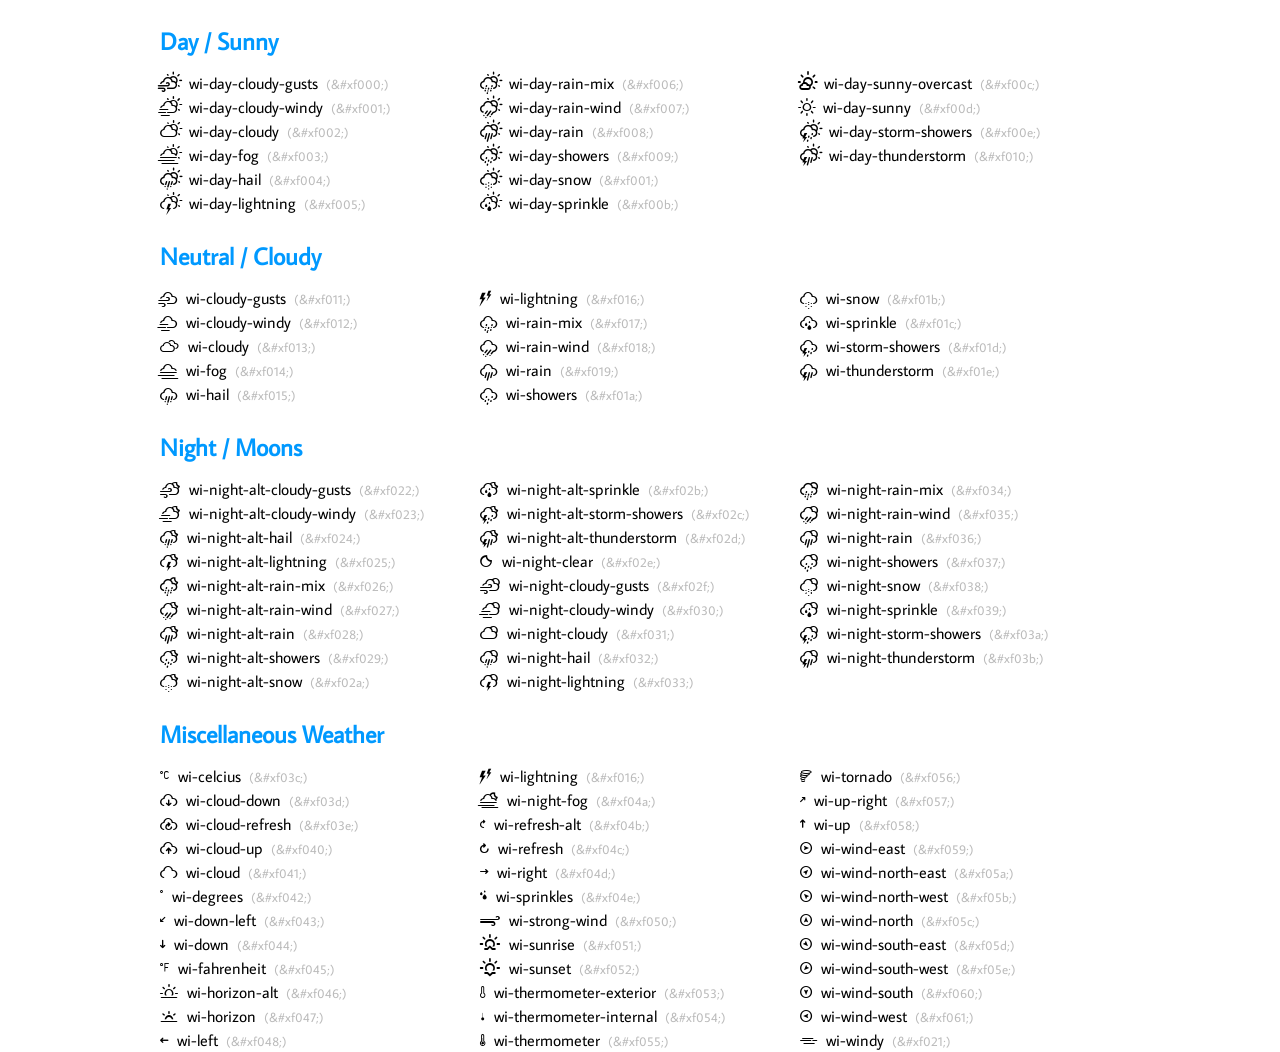
<file: weather-icons/cheatsheet/index.html>
<!-- Weather Font Version: Beta 1 -->

<!DOCTYPE html>
<html lang="en">
	<head>
		<meta charset="utf-8">

		<!-- Always force latest IE rendering engine (even in intranet) & Chrome Frame
		Remove this if you use the .htaccess -->
		<meta http-equiv="X-UA-Compatible" content="IE=edge,chrome=1">

		<title>index</title>
		<meta name="author" content="Michal Woyowd">

		<meta name="viewport" content="width=device-width; initial-scale=1.0">
		
		<!-- include own stylesheet: cheatsheet.css -->
		<link rel="stylesheet" type="text/css" href="css/cheatsheet.css">
		
		<!-- include the weather icons: weather-icons-min.css -->
		<link rel="stylesheet" type="text/css" href="css/weather-icons.min.css">
		
		<!-- include Google font 'Average' -->
		<link rel="stylesheet" type="text/css" href="http://fonts.googleapis.com/css?family=Average+Sans">
	</head>

	<body>
		<div id="page_wrapper">
			<header>
				<div id="header_content">
					
				</div>
				
			</header>

			<div id="main">
				<div id="main_content">
					<h2>Day / Sunny</h2>
					
					<!--														DAY / SUNNY 																			-->
					
					<!--	ICON							|	CSS NAME												|	UNICODE									 	-->
					<!-- -----------------------------------|-----------------------------------------------------------|----------------------------------------------	-->
					<div class="left">
						<a class="icon">&#xf000;&nbsp;</a>	<a class="icon_name">wi-day-cloudy-gusts&nbsp;</a>			<a class="icon_unicode">(&amp;#xf000;)</a><br />
						<a class="icon">&#xf001;&nbsp;</a>	<a class="icon_name">wi-day-cloudy-windy&nbsp;</a>			<a class="icon_unicode">(&amp;#xf001;)</a><br />
						<a class="icon">&#xf002;&nbsp;</a>	<a class="icon_name">wi-day-cloudy&nbsp;</a>				<a class="icon_unicode">(&amp;#xf002;)</a><br />
						<a class="icon">&#xf003;&nbsp;</a>	<a class="icon_name">wi-day-fog&nbsp;</a>					<a class="icon_unicode">(&amp;#xf003;)</a><br />
						<a class="icon">&#xf004;&nbsp;</a>	<a class="icon_name">wi-day-hail&nbsp;</a>					<a class="icon_unicode">(&amp;#xf004;)</a><br />
						<a class="icon">&#xf005;&nbsp;</a>	<a class="icon_name">wi-day-lightning&nbsp;</a>				<a class="icon_unicode">(&amp;#xf005;)</a><br />
					</div>
					<div class="center">
						<a class="icon">&#xf006;&nbsp;</a>	<a class="icon_name">wi-day-rain-mix&nbsp;</a>				<a class="icon_unicode">(&amp;#xf006;)</a><br />
						<a class="icon">&#xf007;&nbsp;</a>	<a class="icon_name">wi-day-rain-wind&nbsp;</a>				<a class="icon_unicode">(&amp;#xf007;)</a><br />
						<a class="icon">&#xf008;&nbsp;</a>	<a class="icon_name">wi-day-rain&nbsp;</a>					<a class="icon_unicode">(&amp;#xf008;)</a><br />
						<a class="icon">&#xf009;&nbsp;</a>	<a class="icon_name">wi-day-showers&nbsp;</a>				<a class="icon_unicode">(&amp;#xf009;)</a><br />
						<a class="icon">&#xf00a;&nbsp;</a>	<a class="icon_name">wi-day-snow&nbsp;</a>					<a class="icon_unicode">(&amp;#xf001;)</a><br />
						<a class="icon">&#xf00b;&nbsp;</a>	<a class="icon_name">wi-day-sprinkle&nbsp;</a>				<a class="icon_unicode">(&amp;#xf00b;)</a><br />
					</div>
					<div class="right">
						<a class="icon">&#xf00c;&nbsp;</a>	<a class="icon_name">wi-day-sunny-overcast&nbsp;</a>		<a class="icon_unicode">(&amp;#xf00c;)</a><br />
						<a class="icon">&#xf00d;&nbsp;</a>	<a class="icon_name">wi-day-sunny&nbsp;</a>					<a class="icon_unicode">(&amp;#xf00d;)</a><br />
						<a class="icon">&#xf00e;&nbsp;</a>	<a class="icon_name">wi-day-storm-showers&nbsp;</a>			<a class="icon_unicode">(&amp;#xf00e;)</a><br />
						<a class="icon">&#xf010;&nbsp;</a>	<a class="icon_name">wi-day-thunderstorm&nbsp;</a>			<a class="icon_unicode">(&amp;#xf010;)</a><br />
					</div>
					<div class="stop_float"> </div>
					
					<h2>Neutral / Cloudy</h2>
					
					<!--														NEUTRAL / CLOUDY																		-->
					
					<!--	ICON							|	CSS NAME												|	UNICODE									 	-->
					<!-- -----------------------------------|-----------------------------------------------------------|----------------------------------------------	-->
					
					<div class="left">
						<a class="icon">&#xf011;&nbsp;</a>	<a class="icon_name">wi-cloudy-gusts&nbsp;</a>				<a class="icon_unicode">(&amp;#xf011;)</a><br />
						<a class="icon">&#xf012;&nbsp;</a>	<a class="icon_name">wi-cloudy-windy&nbsp;</a>				<a class="icon_unicode">(&amp;#xf012;)</a><br />
						<a class="icon">&#xf013;&nbsp;</a>	<a class="icon_name">wi-cloudy&nbsp;</a>					<a class="icon_unicode">(&amp;#xf013;)</a><br />
						<a class="icon">&#xf014;&nbsp;</a>	<a class="icon_name">wi-fog&nbsp;</a>						<a class="icon_unicode">(&amp;#xf014;)</a><br />
						<a class="icon">&#xf015;&nbsp;</a>	<a class="icon_name">wi-hail&nbsp;</a>						<a class="icon_unicode">(&amp;#xf015;)</a><br />
					</div>
					<div class="center">
						<a class="icon">&#xf016;&nbsp;</a>	<a class="icon_name">wi-lightning&nbsp;</a>					<a class="icon_unicode">(&amp;#xf016;)</a><br />
						<a class="icon">&#xf017;&nbsp;</a>	<a class="icon_name">wi-rain-mix&nbsp;</a>					<a class="icon_unicode">(&amp;#xf017;)</a><br />
						<a class="icon">&#xf018;&nbsp;</a>	<a class="icon_name">wi-rain-wind&nbsp;</a>					<a class="icon_unicode">(&amp;#xf018;)</a><br />
						<a class="icon">&#xf019;&nbsp;</a>	<a class="icon_name">wi-rain&nbsp;</a>						<a class="icon_unicode">(&amp;#xf019;)</a><br />
						<a class="icon">&#xf01a;&nbsp;</a>	<a class="icon_name">wi-showers&nbsp;</a>					<a class="icon_unicode">(&amp;#xf01a;)</a><br />
					</div>
					<div class="right">
						<a class="icon">&#xf01b;&nbsp;</a>	<a class="icon_name">wi-snow&nbsp;</a>						<a class="icon_unicode">(&amp;#xf01b;)</a><br />
						<a class="icon">&#xf01c;&nbsp;</a>	<a class="icon_name">wi-sprinkle&nbsp;</a> 					<a class="icon_unicode">(&amp;#xf01c;)</a><br />
						<a class="icon">&#xf01d;&nbsp;</a>	<a class="icon_name">wi-storm-showers&nbsp;</a> 			<a class="icon_unicode">(&amp;#xf01d;)</a><br />
						<a class="icon">&#xf01e;&nbsp;</a>	<a class="icon_name">wi-thunderstorm&nbsp;</a> 				<a class="icon_unicode">(&amp;#xf01e;)</a><br />
					</div>
					<div class="stop_float"> </div>
					
					<h2>Night / Moons</h2>
					
					<!--														NIGHT / MOONS 																			-->
					
					<!--	ICON							|	CSS NAME												|	UNICODE									 	-->
					<!-- -----------------------------------|-----------------------------------------------------------|----------------------------------------------	-->
					
					<div class="left">
						<a class="icon">&#xf022;&nbsp;</a>	<a class="icon_name">wi-night-alt-cloudy-gusts&nbsp;</a>	<a class="icon_unicode">(&amp;#xf022;)</a><br />
						<a class="icon">&#xf023;&nbsp;</a>	<a class="icon_name">wi-night-alt-cloudy-windy&nbsp;</a>	<a class="icon_unicode">(&amp;#xf023;)</a><br />
						<a class="icon">&#xf024;&nbsp;</a>	<a class="icon_name">wi-night-alt-hail&nbsp;</a>			<a class="icon_unicode">(&amp;#xf024;)</a><br />
						<a class="icon">&#xf025;&nbsp;</a>	<a class="icon_name">wi-night-alt-lightning&nbsp;</a>		<a class="icon_unicode">(&amp;#xf025;)</a><br />
						<a class="icon">&#xf026;&nbsp;</a>	<a class="icon_name">wi-night-alt-rain-mix&nbsp;</a>		<a class="icon_unicode">(&amp;#xf026;)</a><br />
						<a class="icon">&#xf027;&nbsp;</a>	<a class="icon_name">wi-night-alt-rain-wind&nbsp;</a>		<a class="icon_unicode">(&amp;#xf027;)</a><br />
						<a class="icon">&#xf028;&nbsp;</a>	<a class="icon_name">wi-night-alt-rain&nbsp;</a>			<a class="icon_unicode">(&amp;#xf028;)</a><br />
						<a class="icon">&#xf029;&nbsp;</a>	<a class="icon_name">wi-night-alt-showers&nbsp;</a>			<a class="icon_unicode">(&amp;#xf029;)</a><br />
						<a class="icon">&#xf02a;&nbsp;</a>	<a class="icon_name">wi-night-alt-snow&nbsp;</a>			<a class="icon_unicode">(&amp;#xf02a;)</a><br />
					</div>
					<div class="center">
						<a class="icon">&#xf02b;&nbsp;</a>	<a class="icon_name">wi-night-alt-sprinkle&nbsp;</a>		<a class="icon_unicode">(&amp;#xf02b;)</a><br />
						<a class="icon">&#xf02c;&nbsp;</a>	<a class="icon_name">wi-night-alt-storm-showers&nbsp;</a>	<a class="icon_unicode">(&amp;#xf02c;)</a><br />
						<a class="icon">&#xf02d;&nbsp;</a>	<a class="icon_name">wi-night-alt-thunderstorm&nbsp;</a>	<a class="icon_unicode">(&amp;#xf02d;)</a><br />
						<a class="icon">&#xf02e;&nbsp;</a>	<a class="icon_name">wi-night-clear&nbsp;</a>				<a class="icon_unicode">(&amp;#xf02e;)</a><br />
						<a class="icon">&#xf02f;&nbsp;</a>	<a class="icon_name">wi-night-cloudy-gusts&nbsp;</a>		<a class="icon_unicode">(&amp;#xf02f;)</a><br />
						<a class="icon">&#xf030;&nbsp;</a>	<a class="icon_name">wi-night-cloudy-windy&nbsp;</a>		<a class="icon_unicode">(&amp;#xf030;)</a><br />
						<a class="icon">&#xf031;&nbsp;</a>	<a class="icon_name">wi-night-cloudy&nbsp;</a>				<a class="icon_unicode">(&amp;#xf031;)</a><br />
						<a class="icon">&#xf032;&nbsp;</a>	<a class="icon_name">wi-night-hail&nbsp;</a>				<a class="icon_unicode">(&amp;#xf032;)</a><br />
						<a class="icon">&#xf033;&nbsp;</a>	<a class="icon_name">wi-night-lightning&nbsp;</a>			<a class="icon_unicode">(&amp;#xf033;)</a><br />
					</div>
					<div class="right">
						<a class="icon">&#xf034;&nbsp;</a>	<a class="icon_name">wi-night-rain-mix&nbsp;</a>			<a class="icon_unicode">(&amp;#xf034;)</a><br />
						<a class="icon">&#xf035;&nbsp;</a>	<a class="icon_name">wi-night-rain-wind&nbsp;</a> 			<a class="icon_unicode">(&amp;#xf035;)</a><br />
						<a class="icon">&#xf036;&nbsp;</a>	<a class="icon_name">wi-night-rain&nbsp;</a> 				<a class="icon_unicode">(&amp;#xf036;)</a><br />
						<a class="icon">&#xf037;&nbsp;</a>	<a class="icon_name">wi-night-showers&nbsp;</a> 			<a class="icon_unicode">(&amp;#xf037;)</a><br />
						<a class="icon">&#xf038;&nbsp;</a>	<a class="icon_name">wi-night-snow&nbsp;</a>				<a class="icon_unicode">(&amp;#xf038;)</a><br />
						<a class="icon">&#xf039;&nbsp;</a>	<a class="icon_name">wi-night-sprinkle&nbsp;</a>			<a class="icon_unicode">(&amp;#xf039;)</a><br />
						<a class="icon">&#xf03a;&nbsp;</a>	<a class="icon_name">wi-night-storm-showers&nbsp;</a>		<a class="icon_unicode">(&amp;#xf03a;)</a><br />
						<a class="icon">&#xf03b;&nbsp;</a>	<a class="icon_name">wi-night-thunderstorm&nbsp;</a>		<a class="icon_unicode">(&amp;#xf03b;)</a><br />
					</div>
					<div class="stop_float"> </div>
					
					<h2>Miscellaneous Weather</h2>
					
					<!--														MISCELLANEOUS WEATHER																	-->
					
					<!--	ICON							|	CSS NAME												|	UNICODE									 	-->
					<!-- -----------------------------------|-----------------------------------------------------------|----------------------------------------------	-->
					
					<div class="left">
						<a class="icon">&#xf03c;&nbsp;</a>	<a class="icon_name">wi-celcius&nbsp;</a>					<a class="icon_unicode">(&amp;#xf03c;)</a><br />
						<a class="icon">&#xf03d;&nbsp;</a>	<a class="icon_name">wi-cloud-down&nbsp;</a>				<a class="icon_unicode">(&amp;#xf03d;)</a><br />
						<a class="icon">&#xf03e;&nbsp;</a>	<a class="icon_name">wi-cloud-refresh&nbsp;</a>				<a class="icon_unicode">(&amp;#xf03e;)</a><br />
						<a class="icon">&#xf040;&nbsp;</a>	<a class="icon_name">wi-cloud-up&nbsp;</a>					<a class="icon_unicode">(&amp;#xf040;)</a><br />
						<a class="icon">&#xf041;&nbsp;</a>	<a class="icon_name">wi-cloud&nbsp;</a>						<a class="icon_unicode">(&amp;#xf041;)</a><br />
						<a class="icon">&#xf042;&nbsp;</a>	<a class="icon_name">wi-degrees&nbsp;</a>					<a class="icon_unicode">(&amp;#xf042;)</a><br />
						<a class="icon">&#xf043;&nbsp;</a>	<a class="icon_name">wi-down-left&nbsp;</a>					<a class="icon_unicode">(&amp;#xf043;)</a><br />
						<a class="icon">&#xf044;&nbsp;</a>	<a class="icon_name">wi-down&nbsp;</a>						<a class="icon_unicode">(&amp;#xf044;)</a><br />
						<a class="icon">&#xf045;&nbsp;</a>	<a class="icon_name">wi-fahrenheit&nbsp;</a>				<a class="icon_unicode">(&amp;#xf045;)</a><br />
						<a class="icon">&#xf046;&nbsp;</a>	<a class="icon_name">wi-horizon-alt&nbsp;</a>				<a class="icon_unicode">(&amp;#xf046;)</a><br />
						<a class="icon">&#xf047;&nbsp;</a>	<a class="icon_name">wi-horizon&nbsp;</a>					<a class="icon_unicode">(&amp;#xf047;)</a><br />
						<a class="icon">&#xf048;&nbsp;</a>	<a class="icon_name">wi-left&nbsp;</a>						<a class="icon_unicode">(&amp;#xf048;)</a><br />
					</div>
					<div class="center">
						<a class="icon">&#xf016;&nbsp;</a>	<a class="icon_name">wi-lightning&nbsp;</a>					<a class="icon_unicode">(&amp;#xf016;)</a><br />
						<a class="icon">&#xf04a;&nbsp;</a>	<a class="icon_name">wi-night-fog&nbsp;</a>					<a class="icon_unicode">(&amp;#xf04a;)</a><br />
						<a class="icon">&#xf04b;&nbsp;</a>	<a class="icon_name">wi-refresh-alt&nbsp;</a>				<a class="icon_unicode">(&amp;#xf04b;)</a><br />
						<a class="icon">&#xf04c;&nbsp;</a>	<a class="icon_name">wi-refresh&nbsp;</a>					<a class="icon_unicode">(&amp;#xf04c;)</a><br />
						<a class="icon">&#xf04d;&nbsp;</a>	<a class="icon_name">wi-right&nbsp;</a>						<a class="icon_unicode">(&amp;#xf04d;)</a><br />
						<a class="icon">&#xf04e;&nbsp;</a>	<a class="icon_name">wi-sprinkles&nbsp;</a>					<a class="icon_unicode">(&amp;#xf04e;)</a><br />
						<a class="icon">&#xf050;&nbsp;</a>	<a class="icon_name">wi-strong-wind&nbsp;</a>				<a class="icon_unicode">(&amp;#xf050;)</a><br />
						<a class="icon">&#xf051;&nbsp;</a>	<a class="icon_name">wi-sunrise&nbsp;</a>					<a class="icon_unicode">(&amp;#xf051;)</a><br />
						<a class="icon">&#xf052;&nbsp;</a>	<a class="icon_name">wi-sunset&nbsp;</a>					<a class="icon_unicode">(&amp;#xf052;)</a><br />
						<a class="icon">&#xf053;&nbsp;</a>	<a class="icon_name">wi-thermometer-exterior&nbsp;</a>		<a class="icon_unicode">(&amp;#xf053;)</a><br />
						<a class="icon">&#xf054;&nbsp;</a>	<a class="icon_name">wi-thermometer-internal&nbsp;</a>		<a class="icon_unicode">(&amp;#xf054;)</a><br />
						<a class="icon">&#xf055;&nbsp;</a>	<a class="icon_name">wi-thermometer&nbsp;</a>				<a class="icon_unicode">(&amp;#xf055;)</a><br />
					</div>
					<div class="right">
						<a class="icon">&#xf056;&nbsp;</a>	<a class="icon_name">wi-tornado&nbsp;</a>					<a class="icon_unicode">(&amp;#xf056;)</a><br />
						<a class="icon">&#xf057;&nbsp;</a>	<a class="icon_name">wi-up-right&nbsp;</a> 					<a class="icon_unicode">(&amp;#xf057;)</a><br />
						<a class="icon">&#xf058;&nbsp;</a>	<a class="icon_name">wi-up&nbsp;</a> 						<a class="icon_unicode">(&amp;#xf058;)</a><br />
						<a class="icon">&#xf059;&nbsp;</a>	<a class="icon_name">wi-wind-east&nbsp;</a> 				<a class="icon_unicode">(&amp;#xf059;)</a><br />
						<a class="icon">&#xf05a;&nbsp;</a>	<a class="icon_name">wi-wind-north-east&nbsp;</a>			<a class="icon_unicode">(&amp;#xf05a;)</a><br />
						<a class="icon">&#xf05b;&nbsp;</a>	<a class="icon_name">wi-wind-north-west&nbsp;</a>			<a class="icon_unicode">(&amp;#xf05b;)</a><br />
						<a class="icon">&#xf05c;&nbsp;</a>	<a class="icon_name">wi-wind-north&nbsp;</a>				<a class="icon_unicode">(&amp;#xf05c;)</a><br />
						<a class="icon">&#xf05d;&nbsp;</a>	<a class="icon_name">wi-wind-south-east&nbsp;</a>			<a class="icon_unicode">(&amp;#xf05d;)</a><br />
						<a class="icon">&#xf05e;&nbsp;</a>	<a class="icon_name">wi-wind-south-west&nbsp;</a>			<a class="icon_unicode">(&amp;#xf05e;)</a><br />
						<a class="icon">&#xf060;&nbsp;</a>	<a class="icon_name">wi-wind-south&nbsp;</a>				<a class="icon_unicode">(&amp;#xf060;)</a><br />
						<a class="icon">&#xf061;&nbsp;</a>	<a class="icon_name">wi-wind-west&nbsp;</a>					<a class="icon_unicode">(&amp;#xf061;)</a><br />
						<a class="icon">&#xf021;&nbsp;</a>	<a class="icon_name">wi-windy&nbsp;</a>						<a class="icon_unicode">(&amp;#xf021;)</a><br />
					</div>
					<div class="stop_float"> </div>
				</div>
			</div>

			<footer>
				<div id="footer_content">

				</div>
				
			</footer>
		</div>
	</body>
</html>
</file>
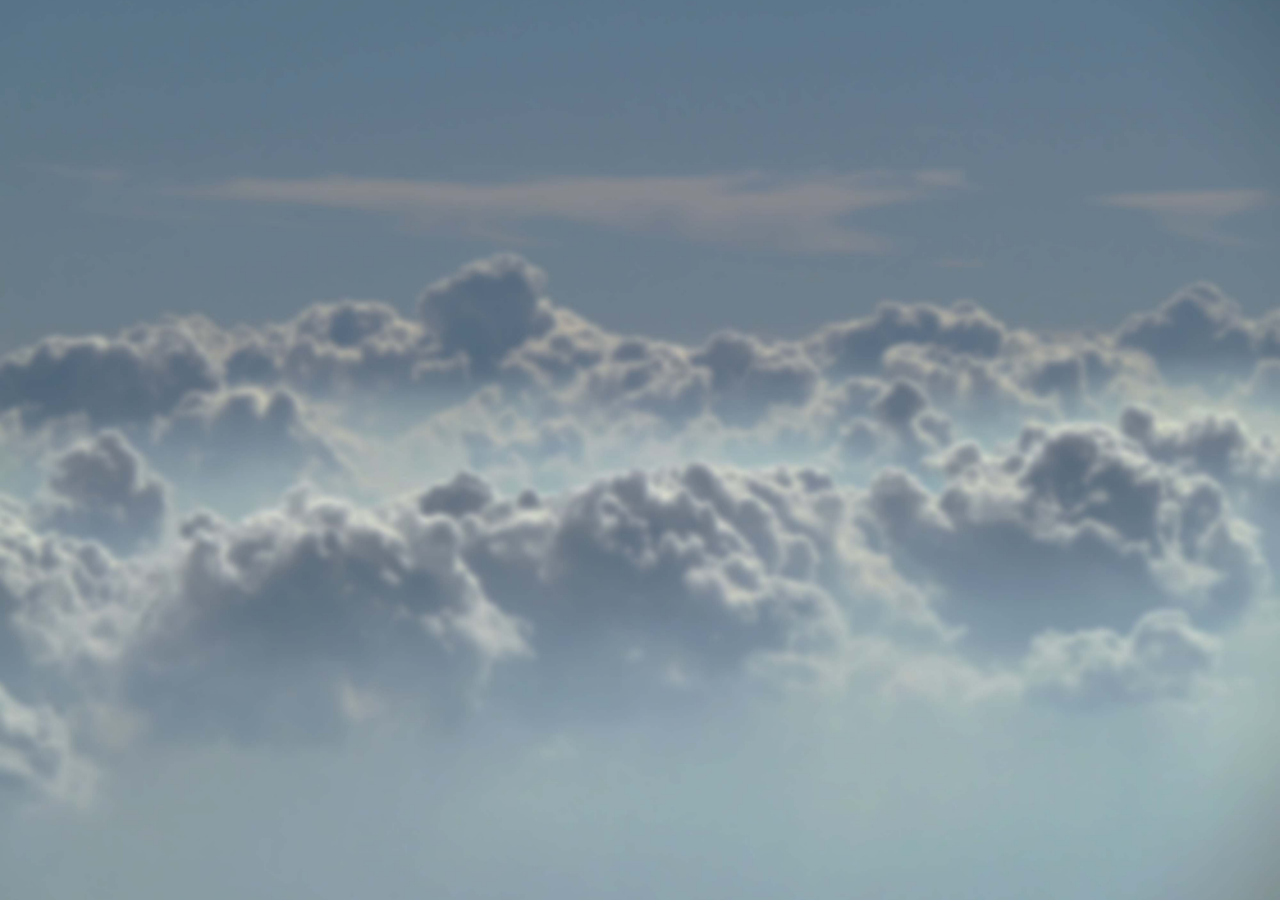
<file: app/index-async.html>
<!doctype html>
<html lang="en">
<head>
  <meta charset="utf-8">
  <style>
    [ng-cloak] {
      display: none;
    }
  </style>
  <script>
    // include angular loader, which allows the files to load in any order
    
/*
 AngularJS v1.2.14
 (c) 2010-2014 Google, Inc. http://angularjs.org
 License: MIT
*/
(function(){'use strict';function d(a){return function(){var c=arguments[0],b,c="["+(a?a+":":"")+c+"] http://errors.angularjs.org/1.2.14/"+(a?a+"/":"")+c;for(b=1;b<arguments.length;b++)c=c+(1==b?"?":"&")+"p"+(b-1)+"="+encodeURIComponent("function"==typeof arguments[b]?arguments[b].toString().replace(/ \{[\s\S]*$/,""):"undefined"==typeof arguments[b]?"undefined":"string"!=typeof arguments[b]?JSON.stringify(arguments[b]):arguments[b]);return Error(c)}}(function(a){var c=d("$injector"),b=d("ng");a=a.angular||
(a.angular={});a.$$minErr=a.$$minErr||d;return a.module||(a.module=function(){var a={};return function(e,d,f){if("hasOwnProperty"===e)throw b("badname","module");d&&a.hasOwnProperty(e)&&(a[e]=null);return a[e]||(a[e]=function(){function a(c,d,e){return function(){b[e||"push"]([c,d,arguments]);return g}}if(!d)throw c("nomod",e);var b=[],h=[],k=a("$injector","invoke"),g={_invokeQueue:b,_runBlocks:h,requires:d,name:e,provider:a("$provide","provider"),factory:a("$provide","factory"),service:a("$provide",
"service"),value:a("$provide","value"),constant:a("$provide","constant","unshift"),animation:a("$animateProvider","register"),filter:a("$filterProvider","register"),controller:a("$controllerProvider","register"),directive:a("$compileProvider","directive"),config:k,run:function(a){h.push(a);return this}};f&&k(f);return g}())}}())})(window)})(window);
//# sourceMappingURL=angular-loader.min.js.map

    // include a third-party async loader library
    /*!
     * $script.js v1.3
     * https://github.com/ded/script.js
     * Copyright: @ded & @fat - Dustin Diaz, Jacob Thornton 2011
     * Follow our software http://twitter.com/dedfat
     * License: MIT
     */
    !function(a,b,c){function t(a,c){var e=b.createElement("script"),f=j;e.onload=e.onerror=e[o]=function(){e[m]&&!/^c|loade/.test(e[m])||f||(e.onload=e[o]=null,f=1,c())},e.async=1,e.src=a,d.insertBefore(e,d.firstChild)}function q(a,b){p(a,function(a){return!b(a)})}var d=b.getElementsByTagName("head")[0],e={},f={},g={},h={},i="string",j=!1,k="push",l="DOMContentLoaded",m="readyState",n="addEventListener",o="onreadystatechange",p=function(a,b){for(var c=0,d=a.length;c<d;++c)if(!b(a[c]))return j;return 1};!b[m]&&b[n]&&(b[n](l,function r(){b.removeEventListener(l,r,j),b[m]="complete"},j),b[m]="loading");var s=function(a,b,d){function o(){if(!--m){e[l]=1,j&&j();for(var a in g)p(a.split("|"),n)&&!q(g[a],n)&&(g[a]=[])}}function n(a){return a.call?a():e[a]}a=a[k]?a:[a];var i=b&&b.call,j=i?b:d,l=i?a.join(""):b,m=a.length;c(function(){q(a,function(a){h[a]?(l&&(f[l]=1),o()):(h[a]=1,l&&(f[l]=1),t(s.path?s.path+a+".js":a,o))})},0);return s};s.get=t,s.ready=function(a,b,c){a=a[k]?a:[a];var d=[];!q(a,function(a){e[a]||d[k](a)})&&p(a,function(a){return e[a]})?b():!function(a){g[a]=g[a]||[],g[a][k](b),c&&c(d)}(a.join("|"));return s};var u=a.$script;s.noConflict=function(){a.$script=u;return this},typeof module!="undefined"&&module.exports?module.exports=s:a.$script=s}(this,document,setTimeout)

    // load all of the dependencies asynchronously.
    $script([
      'lib/angular/angular.js',
      'lib/angular/angular-route.js',
      'js/app.js',
      'js/services.js',
      'js/controllers.js',
      'js/filters.js',
      'js/directives.js'
    ], function() {
      // when all is done, execute bootstrap angular application
      angular.bootstrap(document, ['myApp']);
    });
  </script>
  <title>My AngularJS App</title>
  <link rel="stylesheet" href="css/app.css">
</head>
<body ng-cloak>
  <ul class="menu">
    <li><a href="#/view1">view1</a></li>
    <li><a href="#/view2">view2</a></li>
  </ul>

  <div ng-view></div>

  <div>Angular seed app: v<span app-version></span></div>

</body>
</html>
</file>
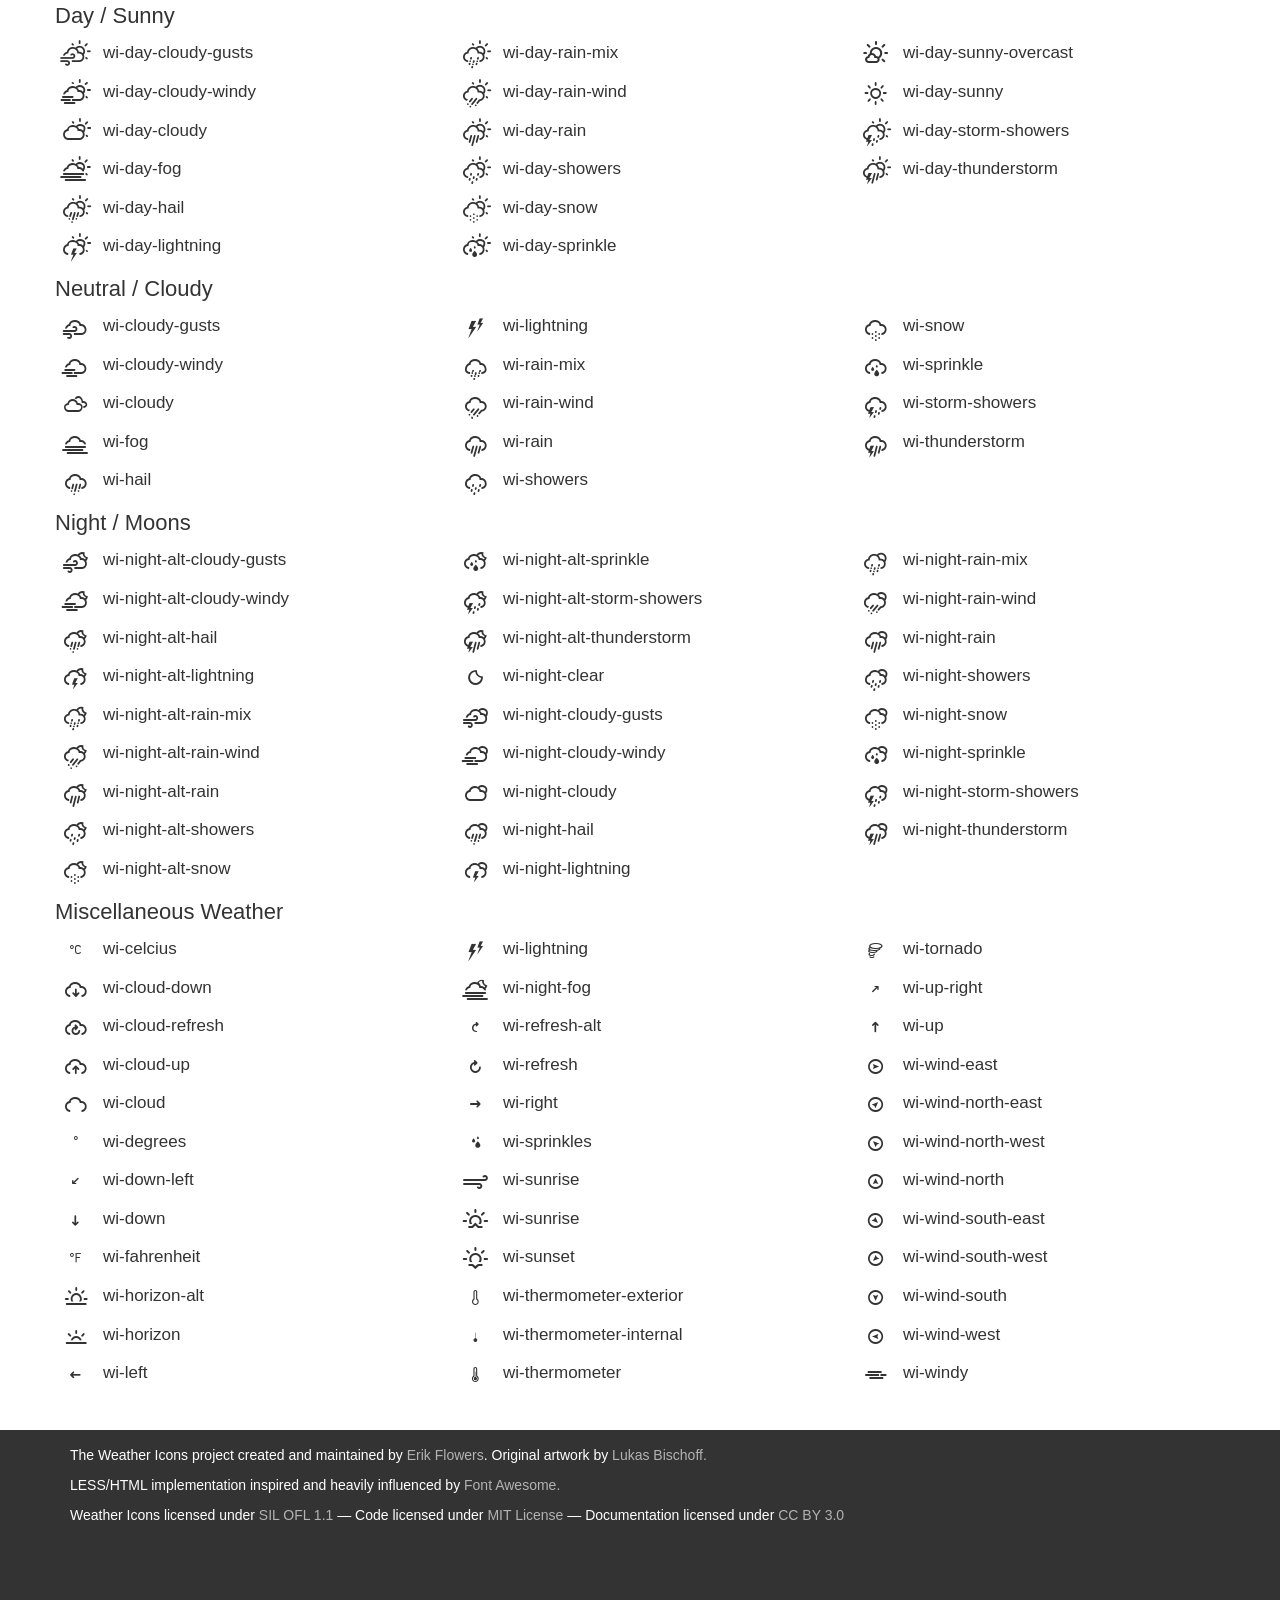
<file: weather-icons/reference/reference.html>
<!DOCTYPE html>
<html lang="en">
  <head>
    <title>Weather Icons - Icon Font inspired by Font Awesome and designed for Bootstrap</title>
    <meta name="viewport" content="width=device-width, initial-scale=1, maximum-scale=1, user-scalable=no">
    <link rel="stylesheet" href="css/styles.css">
  </head>
  <body>
    <section class="content container iconExamples reference">
      <div class="row">
        <div class="col-sm-12">
          <div class="reference">Day / Sunny</div>
        </div>
      </div>
      <div class="row">
        <div class="col-sm-4">
          <div class="example">
            <div class="icon"><i class="wi-day-cloudy-gusts"></i></div>
            <div class="class">wi-day-cloudy-gusts</div>
          </div>
          <div class="example">
            <div class="icon"><i class="wi-day-cloudy-windy"></i></div>
            <div class="class">wi-day-cloudy-windy</div>
          </div>
          <div class="example">
            <div class="icon"><i class="wi-day-cloudy"></i></div>
            <div class="class">wi-day-cloudy</div>
          </div>
          <div class="example">
            <div class="icon"><i class="wi-day-fog"></i></div>
            <div class="class">wi-day-fog</div>
          </div>
          <div class="example">
            <div class="icon"><i class="wi-day-hail"></i></div>
            <div class="class">wi-day-hail</div>
          </div>
          <div class="example">
            <div class="icon"><i class="wi-day-lightning"></i></div>
            <div class="class">wi-day-lightning</div>
          </div>
        </div>
        <div class="col-sm-4">
          <div class="example">
            <div class="icon"><i class="wi-day-rain-mix"></i></div>
            <div class="class">wi-day-rain-mix</div>
          </div>
          <div class="example">
            <div class="icon"><i class="wi-day-rain-wind"></i></div>
            <div class="class">wi-day-rain-wind</div>
          </div>
          <div class="example">
            <div class="icon"><i class="wi-day-rain"></i></div>
            <div class="class">wi-day-rain</div>
          </div>
          <div class="example">
            <div class="icon"><i class="wi-day-showers"></i></div>
            <div class="class">wi-day-showers</div>
          </div>
          <div class="example">
            <div class="icon"><i class="wi-day-snow"></i></div>
            <div class="class">wi-day-snow</div>
          </div>
          <div class="example">
            <div class="icon"><i class="wi-day-sprinkle"></i></div>
            <div class="class">wi-day-sprinkle</div>
          </div>
        </div>
        <div class="col-sm-4">
          <div class="example">
            <div class="icon"><i class="wi-day-sunny-overcast"></i></div>
            <div class="class">wi-day-sunny-overcast</div>
          </div>
          <div class="example">
            <div class="icon"><i class="wi-day-sunny"></i></div>
            <div class="class">wi-day-sunny</div>
          </div>
          <div class="example">
            <div class="icon"><i class="wi-day-storm-showers"></i></div>
            <div class="class">wi-day-storm-showers</div>
          </div>
          <div class="example">
            <div class="icon"><i class="wi-day-thunderstorm"></i></div>
            <div class="class">wi-day-thunderstorm</div>
          </div>
        </div>
      </div>
      <div class="row">
        <div class="col-sm-12">
          <div class="reference">Neutral / Cloudy</div>
        </div>
      </div>
      <div class="row">
        <div class="col-sm-4">
          <div class="example">
            <div class="icon"><i class="wi-cloudy-gusts"></i></div>
            <div class="class">wi-cloudy-gusts</div>
          </div>
          <div class="example">
            <div class="icon"><i class="wi-cloudy-windy"></i></div>
            <div class="class">wi-cloudy-windy</div>
          </div>
          <div class="example">
            <div class="icon"><i class="wi-cloudy"></i></div>
            <div class="class">wi-cloudy</div>
          </div>
          <div class="example">
            <div class="icon"><i class="wi-fog"></i></div>
            <div class="class">wi-fog</div>
          </div>
          <div class="example">
            <div class="icon"><i class="wi-hail"></i></div>
            <div class="class">wi-hail</div>
          </div>
        </div>
        <div class="col-sm-4">
          <div class="example">
            <div class="icon"><i class="wi-lightning"></i></div>
            <div class="class">wi-lightning</div>
          </div>
          <div class="example">
            <div class="icon"><i class="wi-rain-mix"></i></div>
            <div class="class">wi-rain-mix</div>
          </div>
          <div class="example">
            <div class="icon"><i class="wi-rain-wind"></i></div>
            <div class="class">wi-rain-wind</div>
          </div>
          <div class="example">
            <div class="icon"><i class="wi-rain"></i></div>
            <div class="class">wi-rain</div>
          </div>
          <div class="example">
            <div class="icon"><i class="wi-showers"></i></div>
            <div class="class">wi-showers</div>
          </div>
        </div>
        <div class="col-sm-4">
          <div class="example">
            <div class="icon"><i class="wi-snow"></i></div>
            <div class="class">wi-snow</div>
          </div>
          <div class="example">
            <div class="icon"><i class="wi-sprinkle"></i></div>
            <div class="class">wi-sprinkle</div>
          </div>
          <div class="example">
            <div class="icon"><i class="wi-storm-showers"></i></div>
            <div class="class">wi-storm-showers</div>
          </div>
          <div class="example">
            <div class="icon"><i class="wi-thunderstorm"></i></div>
            <div class="class">wi-thunderstorm</div>
          </div>
        </div>
      </div>
      <div class="row">
        <div class="col-sm-12">
          <div class="reference">Night / Moons</div>
        </div>
      </div>
      <div class="row">
        <div class="col-sm-4">
          <div class="example">
            <div class="icon"><i class="wi-night-alt-cloudy-gusts"></i></div>
            <div class="class">wi-night-alt-cloudy-gusts</div>
          </div>
          <div class="example">
            <div class="icon"><i class="wi-night-alt-cloudy-windy"></i></div>
            <div class="class">wi-night-alt-cloudy-windy</div>
          </div>
          <div class="example">
            <div class="icon"><i class="wi-night-alt-hail"></i></div>
            <div class="class">wi-night-alt-hail</div>
          </div>
          <div class="example">
            <div class="icon"><i class="wi-night-alt-lightning"></i></div>
            <div class="class">wi-night-alt-lightning</div>
          </div>
          <div class="example">
            <div class="icon"><i class="wi-night-alt-rain-mix"></i></div>
            <div class="class">wi-night-alt-rain-mix</div>
          </div>
          <div class="example">
            <div class="icon"><i class="wi-night-alt-rain-wind"></i></div>
            <div class="class">wi-night-alt-rain-wind</div>
          </div>
          <div class="example">
            <div class="icon"><i class="wi-night-alt-rain"></i></div>
            <div class="class">wi-night-alt-rain</div>
          </div>
          <div class="example">
            <div class="icon"><i class="wi-night-alt-showers"></i></div>
            <div class="class">wi-night-alt-showers</div>
          </div>
          <div class="example">
            <div class="icon"><i class="wi-night-alt-snow"></i></div>
            <div class="class">wi-night-alt-snow</div>
          </div>
        </div>
        <div class="col-sm-4">
          <div class="example">
            <div class="icon"><i class="wi-night-alt-sprinkle"></i></div>
            <div class="class">wi-night-alt-sprinkle</div>
          </div>
          <div class="example">
            <div class="icon"><i class="wi-night-alt-storm-showers"></i></div>
            <div class="class">wi-night-alt-storm-showers</div>
          </div>
          <div class="example">
            <div class="icon"><i class="wi-night-alt-thunderstorm"></i></div>
            <div class="class">wi-night-alt-thunderstorm</div>
          </div>
          <div class="example">
            <div class="icon"><i class="wi-night-clear"></i></div>
            <div class="class">wi-night-clear</div>
          </div>
          <div class="example">
            <div class="icon"><i class="wi-night-cloudy-gusts"></i></div>
            <div class="class">wi-night-cloudy-gusts</div>
          </div>
          <div class="example">
            <div class="icon"><i class="wi-night-cloudy-windy"></i></div>
            <div class="class">wi-night-cloudy-windy</div>
          </div>
          <div class="example">
            <div class="icon"><i class="wi-night-cloudy"></i></div>
            <div class="class">wi-night-cloudy</div>
          </div>
          <div class="example">
            <div class="icon"><i class="wi-night-hail"></i></div>
            <div class="class">wi-night-hail</div>
          </div>
          <div class="example">
            <div class="icon"><i class="wi-night-lightning"></i></div>
            <div class="class">wi-night-lightning</div>
          </div>
        </div>
        <div class="col-sm-4">
          <div class="example">
            <div class="icon"><i class="wi-night-rain-mix"></i></div>
            <div class="class">wi-night-rain-mix</div>
          </div>
          <div class="example">
            <div class="icon"><i class="wi-night-rain-wind"></i></div>
            <div class="class">wi-night-rain-wind</div>
          </div>
          <div class="example">
            <div class="icon"><i class="wi-night-rain"></i></div>
            <div class="class">wi-night-rain</div>
          </div>
          <div class="example">
            <div class="icon"><i class="wi-night-showers"></i></div>
            <div class="class">wi-night-showers</div>
          </div>
          <div class="example">
            <div class="icon"><i class="wi-night-snow"></i></div>
            <div class="class">wi-night-snow</div>
          </div>
          <div class="example">
            <div class="icon"><i class="wi-night-sprinkle"></i></div>
            <div class="class">wi-night-sprinkle</div>
          </div>
          <div class="example">
            <div class="icon"><i class="wi-night-storm-showers"></i></div>
            <div class="class">wi-night-storm-showers</div>
          </div>
          <div class="example">
            <div class="icon"><i class="wi-night-thunderstorm"></i></div>
            <div class="class">wi-night-thunderstorm</div>
          </div>
        </div>
      </div>
      <div class="row">
        <div class="col-sm-12">
          <div class="reference">Miscellaneous Weather </div>
        </div>
      </div>
      <div class="row">
        <div class="col-sm-4">
          <div class="example">
            <div class="icon"><i class="wi-celcius"></i></div>
            <div class="class">wi-celcius</div>
          </div>
          <div class="example">
            <div class="icon"><i class="wi-cloud-down"></i></div>
            <div class="class">wi-cloud-down</div>
          </div>
          <div class="example">
            <div class="icon"><i class="wi-cloud-refresh"></i></div>
            <div class="class">wi-cloud-refresh</div>
          </div>
          <div class="example">
            <div class="icon"><i class="wi-cloud-up"></i></div>
            <div class="class">wi-cloud-up</div>
          </div>
          <div class="example">
            <div class="icon"><i class="wi-cloud"></i></div>
            <div class="class">wi-cloud</div>
          </div>
          <div class="example">
            <div class="icon"><i class="wi-degrees"></i></div>
            <div class="class">wi-degrees</div>
          </div>
          <div class="example">
            <div class="icon"><i class="wi-down-left"></i></div>
            <div class="class">wi-down-left</div>
          </div>
          <div class="example">
            <div class="icon"><i class="wi-down"></i></div>
            <div class="class">wi-down</div>
          </div>
          <div class="example">
            <div class="icon"><i class="wi-fahrenheit"></i></div>
            <div class="class">wi-fahrenheit</div>
          </div>
          <div class="example">
            <div class="icon"><i class="wi-horizon-alt"></i></div>
            <div class="class">wi-horizon-alt</div>
          </div>
          <div class="example">
            <div class="icon"><i class="wi-horizon"></i></div>
            <div class="class">wi-horizon</div>
          </div>
          <div class="example">
            <div class="icon"><i class="wi-left"></i></div>
            <div class="class">wi-left</div>
          </div>
        </div>
        <div class="col-sm-4">
          <div class="example">
            <div class="icon"><i class="wi-lightning"></i></div>
            <div class="class">wi-lightning</div>
          </div>
          <div class="example">
            <div class="icon"><i class="wi-night-fog"></i></div>
            <div class="class">wi-night-fog</div>
          </div>
          <div class="example">
            <div class="icon"><i class="wi-refresh-alt"></i></div>
            <div class="class">wi-refresh-alt</div>
          </div>
          <div class="example">
            <div class="icon"><i class="wi-refresh"></i></div>
            <div class="class">wi-refresh</div>
          </div>
          <div class="example">
            <div class="icon"><i class="wi-right"></i></div>
            <div class="class">wi-right</div>
          </div>
          <div class="example">
            <div class="icon"><i class="wi-sprinkles"></i></div>
            <div class="class">wi-sprinkles</div>
          </div>
          <div class="example">
            <div class="icon"><i class="wi-strong-wind"></i></div>
            <div class="class">wi-sunrise</div>
          </div>
          <div class="example">
            <div class="icon"><i class="wi-sunrise"></i></div>
            <div class="class">wi-sunrise</div>
          </div>
          <div class="example">
            <div class="icon"><i class="wi-sunset"></i></div>
            <div class="class">wi-sunset</div>
          </div>
          <div class="example">
            <div class="icon"><i class="wi-thermometer-exterior"></i></div>
            <div class="class">wi-thermometer-exterior</div>
          </div>
          <div class="example">
            <div class="icon"><i class="wi-thermometer-internal"></i></div>
            <div class="class">wi-thermometer-internal</div>
          </div>
          <div class="example">
            <div class="icon"><i class="wi-thermometer"></i></div>
            <div class="class">wi-thermometer</div>
          </div>
        </div>
        <div class="col-sm-4">
          <div class="example">
            <div class="icon"><i class="wi-tornado"></i></div>
            <div class="class">wi-tornado</div>
          </div>
          <div class="example">
            <div class="icon"><i class="wi-up-right"></i></div>
            <div class="class">wi-up-right</div>
          </div>
          <div class="example">
            <div class="icon"><i class="wi-up"></i></div>
            <div class="class">wi-up</div>
          </div>
          <div class="example">
            <div class="icon"><i class="wi-wind-east"></i></div>
            <div class="class">wi-wind-east</div>
          </div>
          <div class="example">
            <div class="icon"><i class="wi-wind-north-east"></i></div>
            <div class="class">wi-wind-north-east</div>
          </div>
          <div class="example">
            <div class="icon"><i class="wi-wind-north-west"></i></div>
            <div class="class">wi-wind-north-west</div>
          </div>
          <div class="example">
            <div class="icon"><i class="wi-wind-north"></i></div>
            <div class="class">wi-wind-north</div>
          </div>
          <div class="example">
            <div class="icon"><i class="wi-wind-south-east"></i></div>
            <div class="class">wi-wind-south-east</div>
          </div>
          <div class="example">
            <div class="icon"><i class="wi-wind-south-west"></i></div>
            <div class="class">wi-wind-south-west</div>
          </div>
          <div class="example">
            <div class="icon"><i class="wi-wind-south"></i></div>
            <div class="class">wi-wind-south</div>
          </div>
          <div class="example">
            <div class="icon"><i class="wi-wind-west"></i></div>
            <div class="class">wi-wind-west</div>
          </div>
          <div class="example">
            <div class="icon"><i class="wi-windy"></i></div>
            <div class="class">wi-windy</div>
          </div>
        </div>
      </div>
    </section>
    <footer>
      <div class="container">
        <div class="row-fluid">
          <div class="col-sm-12"> 
            <p>The Weather Icons project created and maintained by  <a href="http://www.twitter.com/Erik_UX">Erik Flowers</a>. Original artwork by  <a href="http://www.twitter.com/artill">Lukas Bischoff.</a></p>
            <p>LESS/HTML implementation inspired and heavily influenced by  <a href="http://fortawesome.github.io/Font-Awesome/">Font Awesome.</a></p>
            <p>Weather Icons licensed under <a http://scripts.sil.org/OFL>SIL OFL 1.1</a> &mdash; Code licensed under  <a http://opensource.org/licenses/mit-license.html>MIT License</a>  &mdash; Documentation licensed under  <a http://creativecommons.org/licenses/by/3.0/>CC BY 3.0</a></p>
          </div>
        </div>
      </div>
    </footer>
  </body>
</html>
</file>
<file: weather-icons/cheatsheet/css/cheatsheet.css>
* {
	padding:0;
	margin:0;
}

body {
	
}

#page_wrapper {
	
}

header {
	
}

#header_content {
	width: 960px;
	margin: 0 auto;
}

#main {
	float: none;
}

#main_content {
	width: 960px;
	margin: 0 auto;
	float: none;
}

h2 {
	font-family: 'Average Sans', sans-serif;
	color: #0099FF;
	margin-top: 25px;
	margin-bottom: 15px;
}

.left {
	float:left;
	width: 320px;
}

.center {
	float:left;
	width: 320px;
}

.right {
	float:left;
	width: 320px;
}

.icon {
	font-family: 'weather';
	src: url('../font/weathericons-regular-webfont.eot');
	src: url('../font/weathericons-regular-webfont.eot?#iefix') format('embedded-opentype'), url('../font/weathericons-regular-webfont.woff') format('woff'), url('../font/weathericons-regular-webfont.ttf') format('truetype'), url('../font/weathericons-regular-webfont.svg#weathericons-regular-webfontRg') format('svg');
	font-weight: normal;
	font-style: normal;
}

.icon_name {
	font-family: 'Average Sans', sans-serif;
}

.icon_unicode {
	font-family: 'Average Sans', sans-serif;
	color: #BBBBBB;
	font-size: 0.8em;
	float: none;
}

.stop_float {
	clear: both;
}

footer {

}

#footer_content {
	width: 960px;
	margin: 0 auto;
}
</file>
<file: app/css/app.css>
/* app css stylesheet */
body {
	font-family: 'Open Sans', sans-serif;
}

html { 
  background: url('../img/clouds.jpg') no-repeat center center fixed; 
  -webkit-background-size: cover;
  -moz-background-size: cover;
  -o-background-size: cover;
  background-size: cover;
  width: 100%;
  height: 100%;
}

.menu {
  list-style: none;
  border-bottom: 0.1em solid black;
  margin-bottom: 2em;
  padding: 0 0 0.5em;
}

.menu:before {
  content: "[";
}

.menu:after {
  content: "]";
}

.menu > li {
  display: inline;
}

.menu > li:before {
  content: "|";
  padding-right: 0.3em;
}

.menu > li:nth-child(1):before {
  content: "";
  padding: 0;
}

/* Report formatting */
header {
	text-align: center;
	color: rgba(255, 255, 255, 0.8);
	font-weight: 300;
}

#title {	
	font-size: 3em;
	margin-bottom: -0.2em;
}

#info-line {
	margin-bottom: 1em;
}

table, th, td {
	border: 1px solid;
	/* border-spacing: 0; */
}

table {
	/* margin: auto; */
	width: 480px;
	table-layout: fixed; 
}

td {
	text-align: center;
}

/* Cells need to start off visible */
.forecast-table-animation {
	width: 80px;
    max-width: 80px;
}

#controls {
	position: fixed;
	float: left;
	right: 5%;
	top: 7.5%;
	z-index: 100; /* Allow mouseleave to work properly */	
}

#controls-button {
	float: right;
	margin-bottom: 1rem;
	color: rgba(255, 255, 255, 0.66666666666);
	font-size: 2em;
}

#controls-button:hover {
	color: rgba(255, 255, 255, 0.8);
}

#controls-menu {
	clear: right;
	padding: 1rem; /* Root ems prevent content from jumping: why? */
	border-radius: 0.25em; /* 4px / 16px */ 
	background-color: rgba(0, 0, 0, 0.5);
	color: white;
}

#controls-menu .bar-button {
	float: left;
	font-size: 80%;
	color: black;
	border: 1px solid #808080;
	padding: 0.125em 0.5em; /* 2px / 16px */ /* 8px / 16px */
	
	-webkit-background: -webkit-linear-gradient(#ffffff, #c8c8c8);
	background: linear-gradient(#ffffff, #c8c8c8);
	background-color: #e6e6e6 /* IE9 and earlier */
}

#controls-menu .bar-button.selected {
	text-decoration: underline;
	
	-webkit-background: -webkit-linear-gradient(#c8c8c8, #ffffff);
	background: linear-gradient(#c8c8c8, #ffffff);
	background-color: #919191 /* IE9 and earlier */
}

#controls-menu .bar-button:first-child {
	border-top-left-radius: 0.25em; /* 4px / 16px */ 
	border-bottom-left-radius: 0.25em; /* 4px / 16px */ 
}

#controls-menu .bar-button:last-child {
	border-top-right-radius: 0.25em; /* 4px / 16px */ 
	border-bottom-right-radius: 0.25em; /* 4px / 16px */ 
}

.clearfix:after {
   content: " "; /* Older browsers do not support empty content */
   visibility: hidden;
   display: block;
   height: 0;
   clear: both;
}

.chevron {
	position: fixed;
	
	transform: translateY(-50%);
	-webkit-transform: translateY(-50%);
	
	top: 50%;
	font-size: 5em;
	color: rgba(255, 255, 255, 0.66666666666);
}

.chevron:hover {
	color: rgba(255, 255, 255, 0.8);
}

#earlier {
	left: 2.5%;	
}

#later {
	right: 2.5%;	
}

#forecast-table {
	position: relative; /* Allow child elements to be positioned/sized relative to table */
	margin: auto;
	width: 80%;
	max-width: 800px; /* Prevent line lengths from getting too long */
}

@media only screen and (min-width: 1200px) {
	body {
		font-size: 110%;
	}	
	#forecast-table {
		width: 61.803398875%; /* (1 / golden-ratio) */		 
	}
	#earlier {
		left: 7.5%;	
	}
	
	#later {
		right: 7.5%;	
	}
}

@media only screen and (max-width: 1200px) {
	#forecast-table {
		width: 70%;
	}
}

@media only screen and (max-width: 1000px) {
	body {
		font-size: 90%;
	}
}

@media only screen and (max-width: 500px) {
	body {
		font-size: 75%;
	}
}

@media only screen and (max-width: 450px) {
	body {
		font-size: 70%;
	}
}

@media only screen and (max-width: 400px) {
	body {
		font-size: 65%%;
	}
}

@media only screen and (max-width: 360px) {
	[class^="wi-"]:before,
	[class*=" wi-"]:before {
		margin-bottom: -0.0625em; /* -1px / 16px */
	}
}

#forecast-table .ahead-cell,
#forecast-table .day-cell,
#forecast-table .time-cell {
	font-weight: bold;
}

#forecast-table .ahead-cell,
#forecast-table .day-cell,
#forecast-table .time-cell,
#forecast-table .forecast-cell {
	position: absolute;
	text-align: center;
}

.vertical-center {
	position: relative;
	top: 50%;
	transform: translateY(-50%);
	-webkit-transform: translateY(-50%);
}

#forecast-table .temperature {
	display: inline-block;
	min-width: 33.3333333333%;
	font-size: 80%;
	font-weight: bold;
	border-radius: 0.25em;
}

/* Semi-transparent background. Ensure all content stays within border, and
   that background is not applied to padding. */ 
.background {
	background-color: rgba(255, 255, 255, 0.33333333333);
	box-sizing: border-box;
	background-clip: content-box;
	padding: 1px;
}

/*
Animations:

All transitions last the same time. Leave is immediate, move is delayed until
leave completes, and enter is delayed until move completes.
*/
#forecast-table .animate-cell {
	transition: transform 0.25s 0.25s ease-in-out, width 0.25s 0.25s ease-in-out, height 0.25s 0.25s ease-in-out; /* ng-move */
	-webkit-transition: -webkit-transform 0.25s 0.25s ease-in-out, width 0.25s 0.25s ease-in-out, height 0.25s 0.25s ease-in-out; /* ng-move */
}

#forecast-table .animate-cell.ng-enter {
	transition: opacity 0.25s 0.5s ease-in-out;
	-webkit-transition: opacity 0.25s 0.5s ease-in-out;
	opacity: 0;
}

#forecast-table .animate-cell.ng-enter-active {
	opacity: 1;
}

#forecast-table .animate-cell.ng-leave {
	transition: opacity 0.25s 0s ease-in-out;
	-webkit-transition: opacity 0.25s 0s ease-in-out;
	opacity: 1;
}

#forecast-table .animate-cell.ng-leave.ng-leave-active {
	opacity: 0;
}

#controls-menu.animate-menu.ng-enter,
#controls-menu.animate-menu.ng-leave {
	-webkit-transition: opacity 0.5s ease-in-out;
	transition: opacity 0.5s ease-in-out;
}

#controls-menu.animate-menu.ng-enter.ng-enter-active,
#controls-menu.animate-menu.ng-leave {
	opacity: 1;
}

#controls-menu.animate-menu.ng-enter,
#controls-menu.animate-menu.ng-leave.ng-leave-active {
	opacity: 0;
}

/* Weather icons */
[class^="wi-"]:before,
[class*=" wi-"]:before {
	font-size: 2em;
	display: block; /* Ensure weather icons appear on own line */
}
</file>
<file: weather-icons/cheatsheet/css/weather-icons.min.css>
/*!
 *  Weather Icons Beta 1
 *  Weather themed icons for Bootstrap
 *  ------------------------------------------------------------------------------
  * Maintained at http://erikflowers.github.io/weather-icons
 *  http://twitter.com/Erik_UX
 *
 *  License
 *  ------------------------------------------------------------------------------
 *  - Fpmt licensed under SIL OFL 1.1 -
 *    http://scripts.sil.org/OFL
 *  - CSS and LESS are licensed under MIT License -
 *    http://opensource.org/licenses/mit-license.html
 *  - Documentation licensed under CC BY 3.0 -
 *    http://creativecommons.org/licenses/by/3.0/
 *  - Inspired by and works great as a companion with Font Aweosme
 *    "Font Awesome by Dave Gandy - http://fontawesome.io"
 *
 *  Weather Icons Bootstrap Package Author - Erik Flowers - erik@helloerik.com
 *  Weather Icons gives full credit for inspiration to Font Awesome and makes no 
 *  claim to invention, intellectual property, or ownership of methodology. 
 * 
 *  Support Open Source!
 *
 *  ------------------------------------------------------------------------------
 *  Email: erik@helloerik.com
 *  Twitter: http://twitter.com/Erik_UX
 */@font-face{font-family:weather;src:url(../font/weathericons-regular-webfont.eot);src:url(../font/weathericons-regular-webfont.eot?#iefix) format('embedded-opentype'),url(../font/weathericons-regular-webfont.woff) format('woff'),url(../font/weathericons-regular-webfont.ttf) format('truetype'),url(../font/weathericons-regular-webfont.svg#weathericons-regular-webfontRg) format('svg');font-weight:400;font-style:normal}[class^=wi-],[class*=" wi-"]{font-family:weather;font-weight:400;font-style:normal;text-decoration:inherit;text-transform:none;-webkit-font-smoothing:antialiased;*margin-right:.3em}[class^=wi-]:before,[class*=" wi-"]:before{text-decoration:inherit;display:inline-block;speak:none}.wi-day-cloudy-gusts:before{content:"\f000"}.wi-day-cloudy-windy:before{content:"\f001"}.wi-day-cloudy:before{content:"\f002"}.wi-day-fog:before{content:"\f003"}.wi-day-hail:before{content:"\f004"}.wi-day-lightning:before{content:"\f005"}.wi-day-rain-mix:before{content:"\f006"}.wi-day-rain-wind:before{content:"\f007"}.wi-day-rain:before{content:"\f008"}.wi-day-showers:before{content:"\f009"}.wi-day-snow:before{content:"\f00a"}.wi-day-sprinkle:before{content:"\f00b"}.wi-day-sunny-overcast:before{content:"\f00c"}.wi-day-sunny:before{content:"\f00d"}.wi-day-storm-showers:before{content:"\f00e"}.wi-day-thunderstorm:before{content:"\f010"}.wi-cloudy-gusts:before{content:"\f011"}.wi-cloudy-windy:before{content:"\f012"}.wi-cloudy:before{content:"\f013"}.wi-fog:before{content:"\f014"}.wi-hail:before{content:"\f015"}.wi-lightning:before{content:"\f016"}.wi-rain-mix:before{content:"\f017"}.wi-rain-wind:before{content:"\f018"}.wi-rain:before{content:"\f019"}.wi-showers:before{content:"\f01a"}.wi-snow:before{content:"\f01b"}.wi-sprinkle:before{content:"\f01c"}.wi-storm-showers:before{content:"\f01d"}.wi-thunderstorm:before{content:"\f01e"}.wi-windy:before{content:"\f021"}.wi-night-alt-cloudy-gusts:before{content:"\f022"}.wi-night-alt-cloudy-windy:before{content:"\f023"}.wi-night-alt-hail:before{content:"\f024"}.wi-night-alt-lightning:before{content:"\f025"}.wi-night-alt-rain-mix:before{content:"\f026"}.wi-night-alt-rain-wind:before{content:"\f027"}.wi-night-alt-rain:before{content:"\f028"}.wi-night-alt-showers:before{content:"\f029"}.wi-night-alt-snow:before{content:"\f02a"}.wi-night-alt-sprinkle:before{content:"\f02b"}.wi-night-alt-storm-showers:before{content:"\f02c"}.wi-night-alt-thunderstorm:before{content:"\f02d"}.wi-night-clear:before{content:"\f02e"}.wi-night-cloudy-gusts:before{content:"\f02f"}.wi-night-cloudy-windy:before{content:"\f030"}.wi-night-cloudy:before{content:"\f031"}.wi-night-hail:before{content:"\f032"}.wi-night-lightning:before{content:"\f033"}.wi-night-rain-mix:before{content:"\f034"}.wi-night-rain-wind:before{content:"\f035"}.wi-night-rain:before{content:"\f036"}.wi-night-showers:before{content:"\f037"}.wi-night-snow:before{content:"\f038"}.wi-night-sprinkle:before{content:"\f039"}.wi-night-storm-showers:before{content:"\f03a"}.wi-night-thunderstorm:before{content:"\f03b"}.wi-celcius:before{content:"\f03c"}.wi-cloud-down:before{content:"\f03d"}.wi-cloud-refresh:before{content:"\f03e"}.wi-cloud-up:before{content:"\f040"}.wi-cloud:before{content:"\f041"}.wi-degrees:before{content:"\f042"}.wi-down-left:before{content:"\f043"}.wi-down:before{content:"\f044"}.wi-fahrenheit:before{content:"\f045"}.wi-horizon-alt:before{content:"\f046"}.wi-horizon:before{content:"\f047"}.wi-left:before{content:"\f048"}.wi-lightning:before{content:"\f016"}.wi-night-fog:before{content:"\f04a"}.wi-refresh-alt:before{content:"\f04b"}.wi-refresh:before{content:"\f04c"}.wi-right:before{content:"\f04d"}.wi-sprinkles:before{content:"\f04e"}.wi-strong-wind:before{content:"\f050"}.wi-sunrise:before{content:"\f051"}.wi-sunset:before{content:"\f052"}.wi-thermometer-exterior:before{content:"\f053"}.wi-thermometer-internal:before{content:"\f054"}.wi-thermometer:before{content:"\f055"}.wi-tornado:before{content:"\f056"}.wi-up-right:before{content:"\f057"}.wi-up:before{content:"\f058"}.wi-wind-east:before{content:"\f059"}.wi-wind-north-east:before{content:"\f05a"}.wi-wind-north-west:before{content:"\f05b"}.wi-wind-north:before{content:"\f05c"}.wi-wind-south-east:before{content:"\f05d"}.wi-wind-south-west:before{content:"\f05e"}.wi-wind-south:before{content:"\f060"}.wi-wind-west:before{content:"\f061"}
</file>
